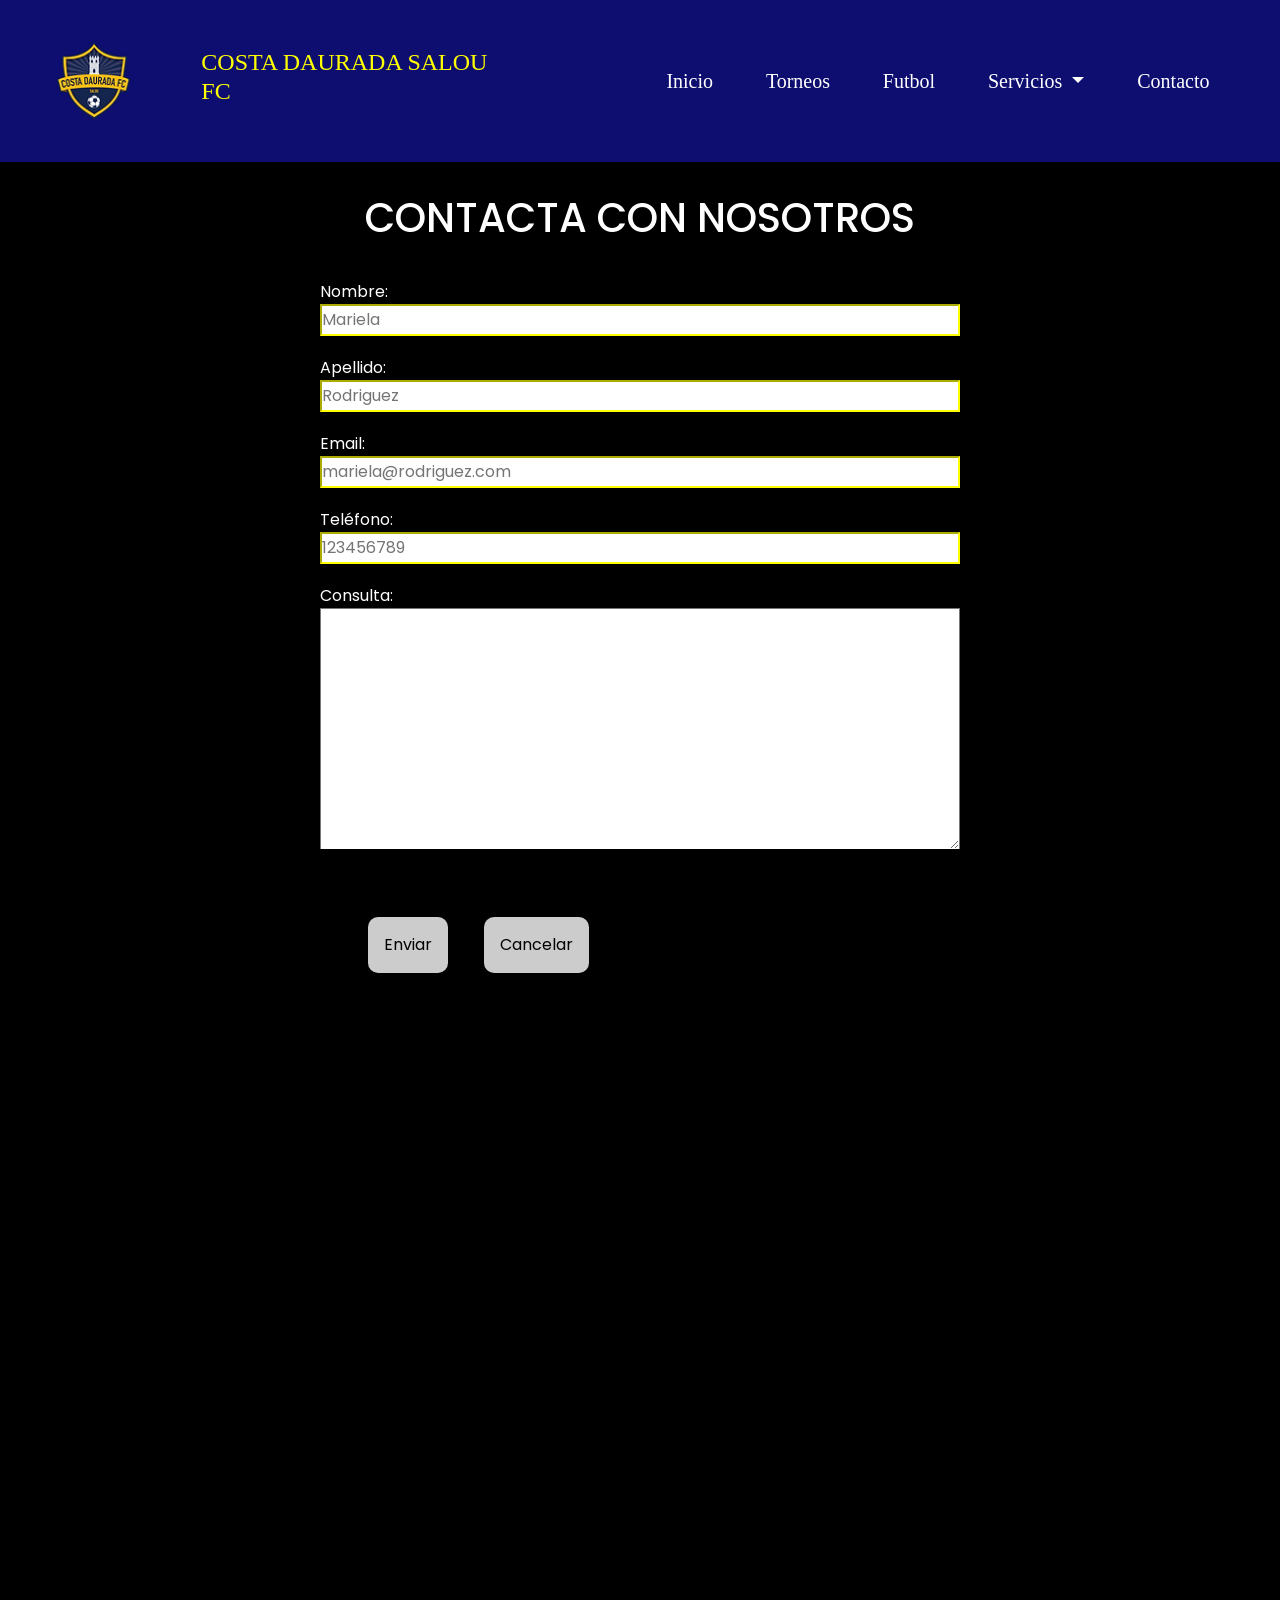
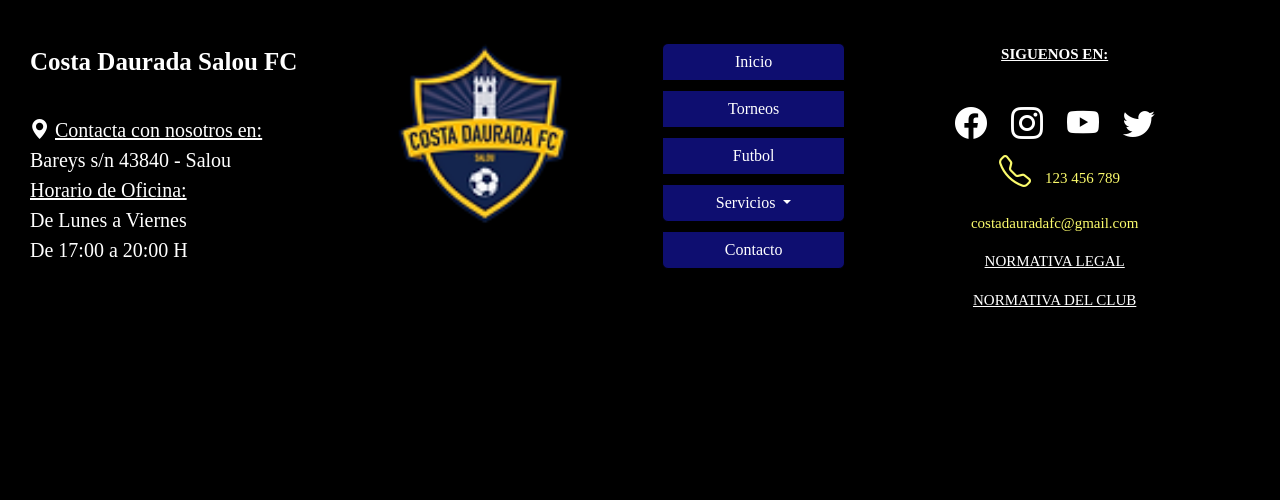
<file: pages/contacto.html>
<!DOCTYPE html>
<html lang="en">
<head>
    <meta charset="UTF-8">
    <meta http-equiv="X-UA-Compatible" content="IE=edge">
    <meta name="viewport" content="width=device-width, initial-scale=1.0">

    <!--SEO-->
    <meta name="description" content="Club de futbol. Todas las Categorias. Torneos. Tecnificaciones">
    <meta name="keywords" content="HTML, ASP, JS, META, FUTBOL, SERVICIOS ">

    <!--BOOTSTRAP-->
    <link href="https://cdn.jsdelivr.net/npm/bootstrap@5.3.0-alpha3/dist/css/bootstrap.min.css" rel="stylesheet" integrity="sha384-KK94CHFLLe+nY2dmCWGMq91rCGa5gtU4mk92HdvYe+M/SXH301p5ILy+dN9+nJOZ" crossorigin="anonymous">

    <!--ICONOS BOOTSTRAP-->
    <link rel="stylesheet" href="https://cdn.jsdelivr.net/npm/bootstrap-icons@1.10.5/font/bootstrap-icons.css">

    <!--STYLE CSS-->
    <link rel="stylesheet" href="../css/style.css">

       <!--ANIMATE.CSS navbar-->
      <link rel="stylesheet" href="https://cdnjs.cloudflare.com/ajax/libs/animate.css/4.1.1/animate.min.css">

     <!--FAVICON-->
    <link rel="icon" type="image/png" sizes="16x16" href="../imagenes/favicon-16x16.png">
<meta name="msapplication-TileColor" content="#ffffff">
<meta name="theme-color" content="#ffffff">

<!--GOOGLE FONTS-->
<link href="https://fonts.googleapis.com/css2?family=Archivo+Black&family=Poppins:ital,wght@0,300;0,400;0,500;1,600&display=swap" rel="stylesheet">


<title>Contacto - Costa Daurada Salou FC</title>
</head>

<body>
   <header>
      <!--BARRA DE NAVEGACION-->
     
        <nav class="navbar navbar-expand-md navbar-light">
          <div class="container-fluid">
            <button class="navbar-toggler" type="button" data-bs-toggle="collapse" data-bs-target="#navbar-toggler" aria-controls="navbarTogglerDemo01" aria-expanded="false" aria-label="Toggle navigation">
              <span class="navbar-toggler-icon"></span>
            </button>
            <div class="collapse navbar-collapse" id="navbar-toggler">
              <a class="navbar-brand" href="../index.html">
                <img src="../imagenes/fc.png" width="100" alt="Logo Costa Daurada Salou FC">
              </a>
              <h4 class="col-md-4">
                COSTA DAURADA SALOU
                <br>
                FC
              </h4>
             
              <ul class="navbar-nav col-md-6 d-flex justify-content-around">
                <li class="nav-item">
                  <a class="nav-link" href="../index.html">Inicio</a>
                </li>
                <li class="nav-item">
                  <a class="nav-link" href="./torneos.html">Torneos</a>
                </li>
                <li class="nav-item">
                  <a class="nav-link" href="./futbol.html">Futbol</a>
                </li>
                <li class="nav-item dropdown">
                  <a class="nav-link dropdown-toggle" href="../pages/servicios.html" role="button" data-bs-toggle="dropdown" aria-expanded="false">
                    Servicios
                  </a>
                  <ul class="dropdown-menu">
                    <li><a class="dropdown-item" href="./servicios.html">Nuestros Servicios</a></li>
                    <li><a class="dropdown-item" href="#">Instalaciones</a></li>
                    <li><hr class="dropdown-divider"></li>
                    <li><a class="dropdown-item" href="#">Equipación</a></li>
                  </ul>
                </li>
                <li class="nav-item">
                  <a class="nav-link animate__animated animate__pulse" href="./contacto.html">Contacto</a>
                </li>
              </ul>
             
            </div>
          </div>
        </nav>
      </header>
        <main>
        <div class="formulario">
            <h1>CONTACTA CON NOSOTROS</h1>
        </div>
        <section class="contenedor_formulario">
            <form class="form_soporte">
                <!--NOMBRE-->
                <div>
                    <label for="nombre">Nombre:</label>
                    <input type="text" name="nombre" id="nombre" placeholder="Mariela" required/>
                </div>
                  <!--APELLIDO-->
                  <div>
                    <label for="apellido">Apellido:</label>
                    <input type="text" name="apellido" id="email" placeholder="Rodriguez" required/>
                </div>
                   <!--EMAIL-->
                   <div>
                    <label for="email">Email:</label>
                    <input type="text" name="email" id="apellido" placeholder="mariela@rodriguez.com" required/>
                </div>
                  <!--TELEFONO-->
                  <div>
                    <label for="telefono">Teléfono:</label>
                    <input type="text" name="telefono" id="telefono" placeholder="123456789" required/>
                </div>
                  <!--CONSULTA-->
                  <div>
                    <label for="consulta">Consulta:</label>
                    <textarea name="textarea" rows="10" cols="50"></textarea>
                </div>
                   <!-- Botón de envío de formulario -->
                   <div class="conteiner d-block">
                    <button class="boton-enviar">Enviar</button>
                    <button class="boton-cancelar">Cancelar</button>
                   
      
                  </div>
    
            </form>
           
            
            
        </section>
        <section class="contenedor_mapa">
            <div>
                <iframe src="https://www.google.com/maps/embed?pb=!1m18!1m12!1m3!1d3007.5652866825035!2d1.1168285844458365!3d41.07849404121723!2m3!1f0!2f0!3f0!3m2!1i1024!2i768!4f13.1!3m3!1m2!1s0x12a15a2b43c21d55%3A0xe20963c01d80be64!2sCosta%20Daurada%20FC%20Salou!5e0!3m2!1ses!2ses!4v1683367056616!5m2!1ses!2ses" width="100%" height="450" style="border:0;" allowfullscreen="" loading="lazy" referrerpolicy="no-referrer-when-downgrade"></iframe>
           </section>

    </main>
    <!--FOOTER-->
   
    <section class="experiencia seccion-clara">
        
        <div class="row footer">
         
          <!--CONTACTO-->
          <div class="columna col-12 col-md-3">
            <p class="experiencia-titulo">Costa Daurada Salou FC</p>
            <br>
            <p class="direccion-contacto">
              <i class="bi bi-geo-alt-fill"></i>
              <ins>Contacta con nosotros en:</ins>
              <br>
              Bareys s/n 43840 - Salou
            
              <br>
              <ins>Horario de Oficina:</ins>
            <br>
            De Lunes a Viernes
            <br>
            De 17:00 a 20:00 H
          </p>
          </div>
           <!--LOGO-->
           <div class="columna col-12 col-md-3">
            <a class="navbar-contacto" href="#">
              <img src="../imagenes/fc.png" width="200" alt="Logo Costa Daurada Salou FC">
            </a>

           </div>
           <!--NAV-->
           <div class="btn-group-vertical col-6 col-md-2 d-block mx-auto" role="group" aria-label="Vertical button group">
            
            <button type="button" class="btn btn-primary"><a class="dropdown-item" href="../index.html">Inicio</a></button>
            <button type="button" class="btn btn-primary"><a class="dropdown-item" href="./torneos.html">Torneos</a></button>
            <button type="button" class="btn btn-primary"><a class="dropdown-item" href="./futbol.html">Futbol</a></button>
            <button type="button" class="btn btn-primary dropdown-toggle" data-bs-toggle="dropdown" aria-expanded="false">
              Servicios
            </button>
            <ul class="dropdown-menu">
              <li><a class="dropdown-item" href="./servicios.html">Nuestros servicios</a></li>
              <li><a class="dropdown-item" href="#">Instalaciones</a></li>
              <li><a class="dropdown-item" href="#">Equipación</a></li>
            </ul>
            <button type="button" class="btn btn-primary"><a class="dropdown-item" href="./contacto.html">Contacto</a></button>
       

            </div>
          
            <!--REDES SOCIALES-->
            
            <div class="columna redes-sociales col-12 col-md-4">
             
              <ins><p class="experiencia-titulo">SIGUENOS EN:</p></ins>
              <br>
              <i class="bi bi-facebook"></i>
              <i class="bi bi-instagram"></i>
              <i class="bi bi-youtube"></i>
              <i class="bi bi-twitter"></i>
              <br>
              <p class="telefono"> <i class="bi bi-telephone"></i> 123 456 789</p>
             
              <p class="correo-club">costadauradafc@gmail.com</p>
             
              <p><a href="#">NORMATIVA LEGAL</a></p>
              <p><a href="#">NORMATIVA DEL CLUB</a></p>

            </div>

            

            </div>

        </div>



     </section>
        <!--CDN BOOTSTRAP-->
    <script src="https://cdn.jsdelivr.net/npm/bootstrap@5.3.0-alpha3/dist/js/bootstrap.bundle.min.js" integrity="sha384-ENjdO4Dr2bkBIFxQpeoTz1HIcje39Wm4jDKdf19U8gI4ddQ3GYNS7NTKfAdVQSZe" crossorigin="anonymous"></script>
</body>
</html>
</file>
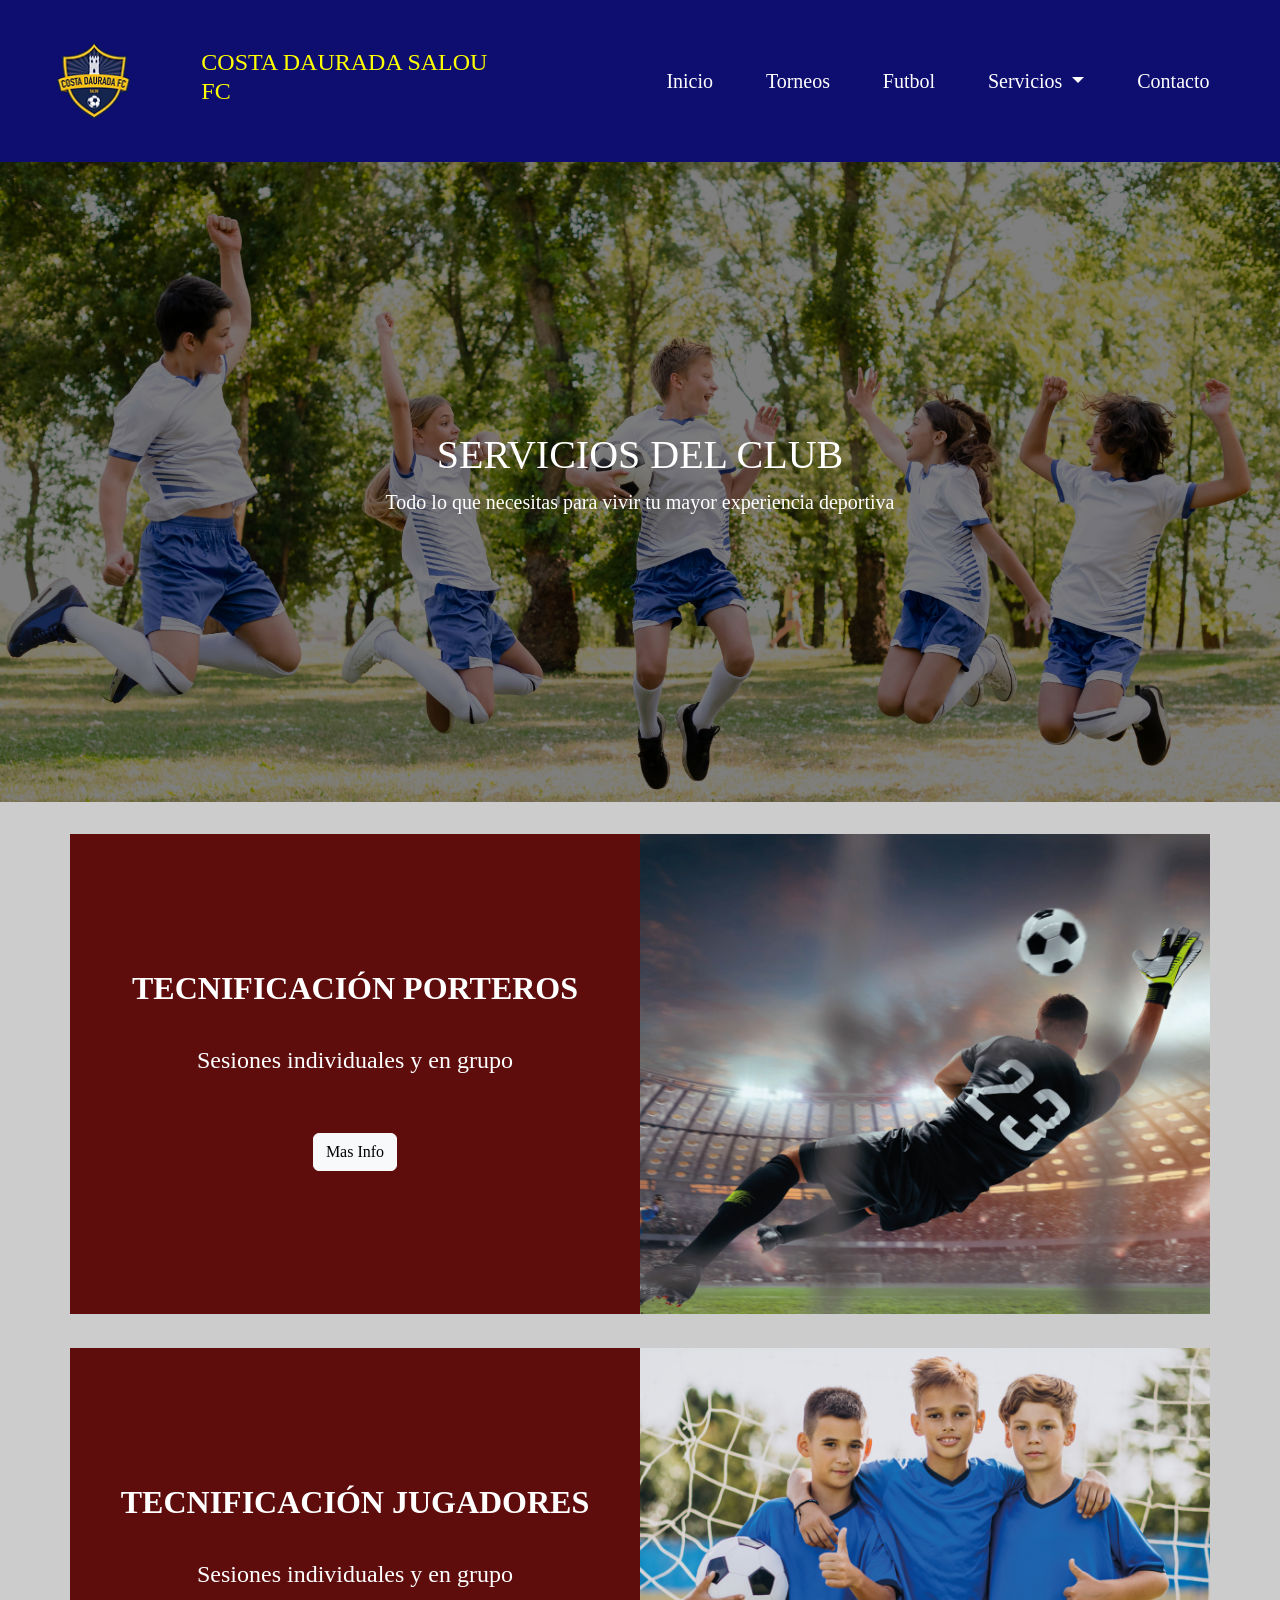
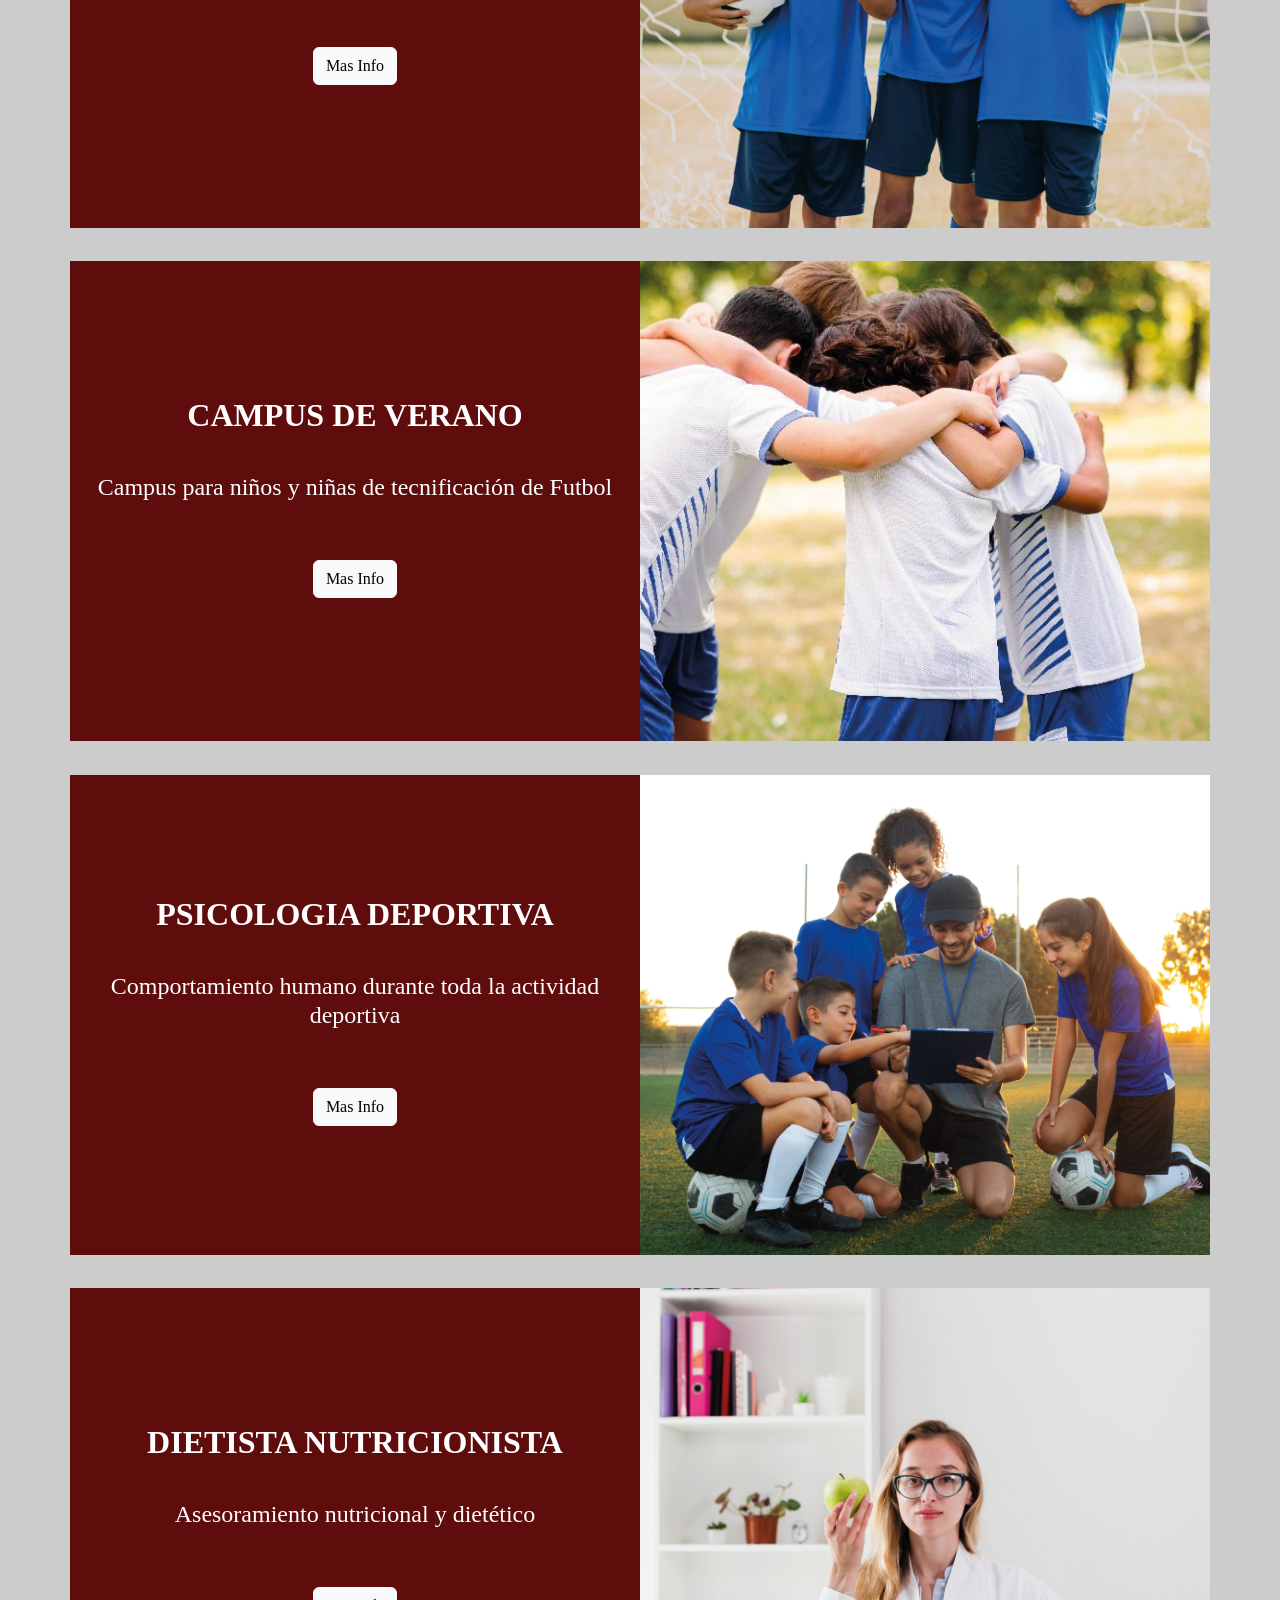
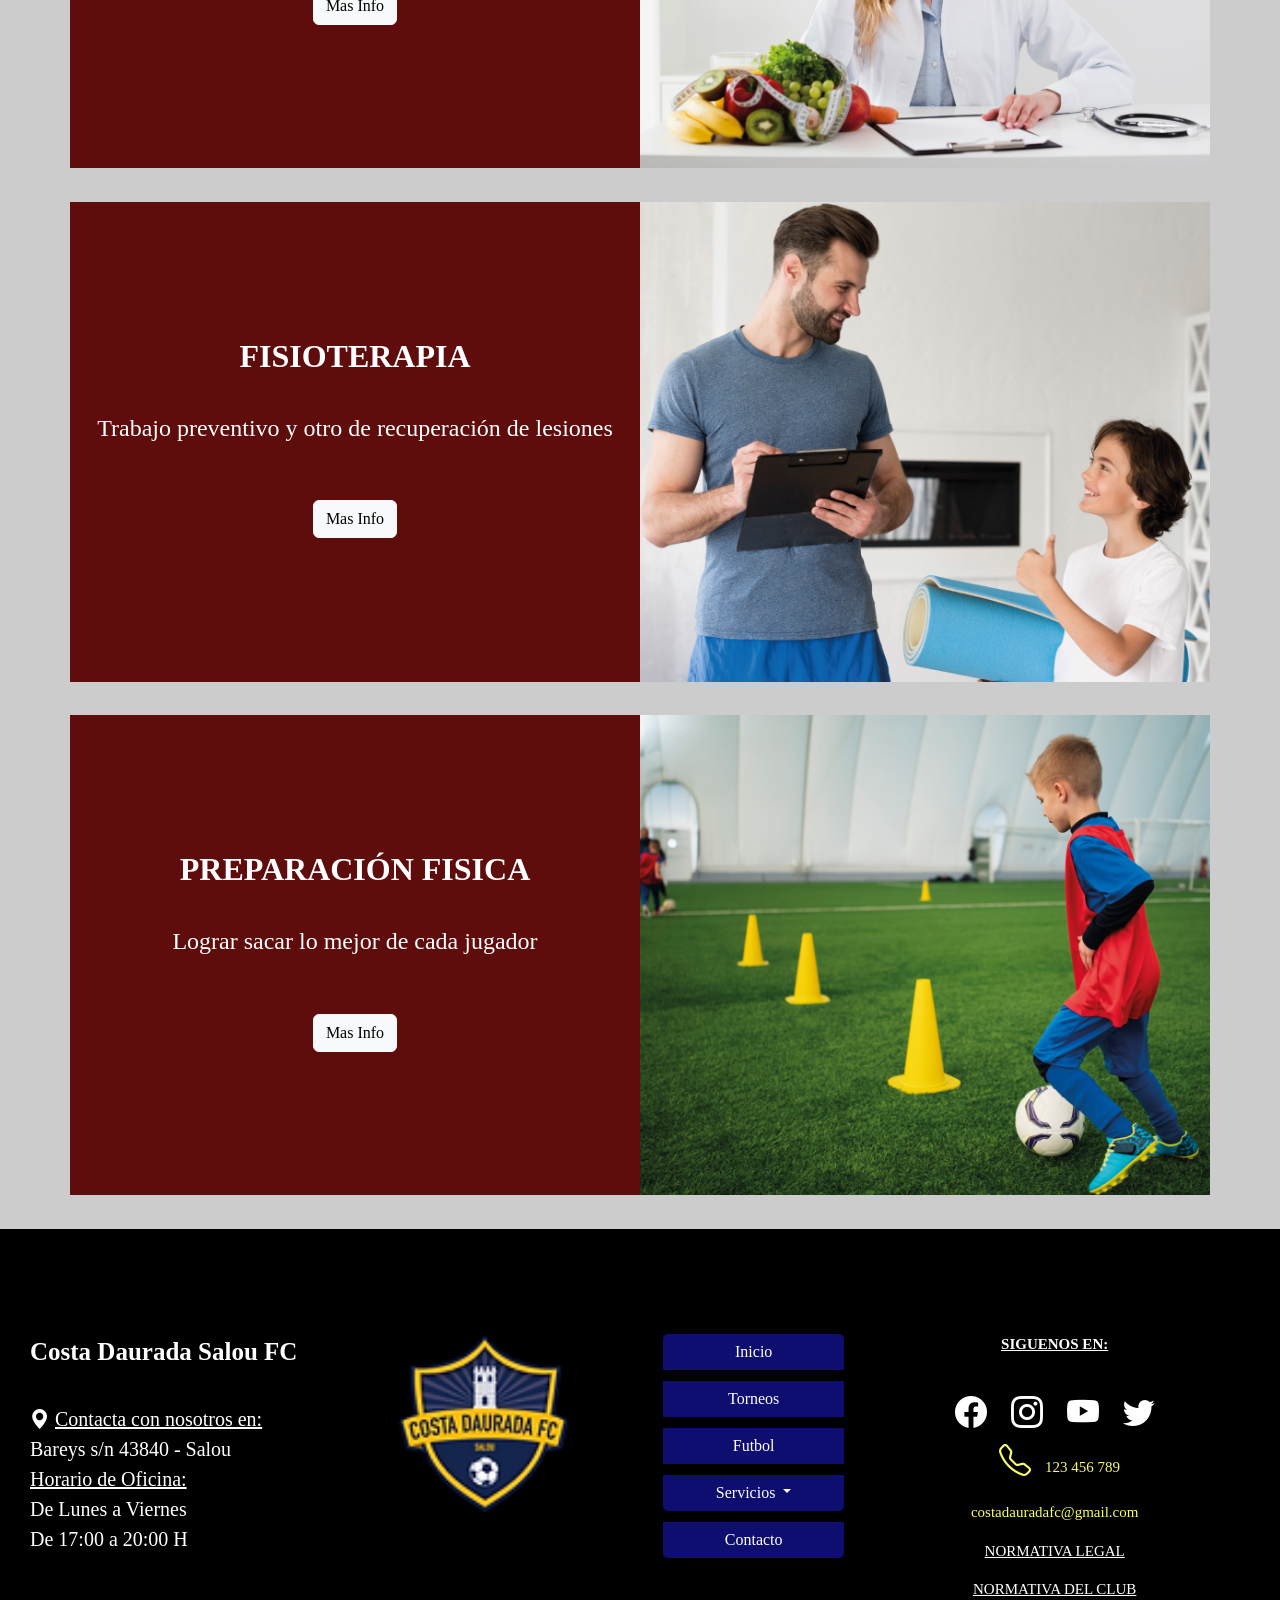
<file: pages/servicios.html>
<!DOCTYPE html>
<html lang="en">
<head>
    <meta charset="UTF-8">
    <meta http-equiv="X-UA-Compatible" content="IE=edge">
    <meta name="viewport" content="width=device-width, initial-scale=1.0">

    <!--SEO-->
    <meta name="description" content="Club de futbol. Todas las Categorias. Torneos. Tecnificaciones">
    <meta name="keywords" content="HTML, ASP, JS, META, FUTBOL, SERVICIOS ">

    <!--BOOTSTRAP-->
    <link href="https://cdn.jsdelivr.net/npm/bootstrap@5.3.0-alpha3/dist/css/bootstrap.min.css" rel="stylesheet" integrity="sha384-KK94CHFLLe+nY2dmCWGMq91rCGa5gtU4mk92HdvYe+M/SXH301p5ILy+dN9+nJOZ" crossorigin="anonymous">

    <!--ICONOS BOOTSTRAP-->
    <link rel="stylesheet" href="https://cdn.jsdelivr.net/npm/bootstrap-icons@1.10.5/font/bootstrap-icons.css">

    <!--STYLE CSS-->
    <link rel="stylesheet" href="../css/style.css">

      <!--ANIMATE.CSS-->
      <link rel="stylesheet" href="https://cdnjs.cloudflare.com/ajax/libs/animate.css/4.1.1/animate.min.css">

     <!--FAVICON-->
    <link rel="icon" type="image/png" sizes="16x16" href="../imagenes/favicon-16x16.png">
<meta name="msapplication-TileColor" content="#ffffff">
<meta name="theme-color" content="#ffffff">

<!--GOOGLE FONTS-->
<link href="https://fonts.googleapis.com/css2?family=Archivo+Black&family=Poppins:ital,wght@0,300;0,400;0,500;1,600&display=swap" rel="stylesheet">


<title>Servicios - Costa Daurada Salou FC</title>
</head>

<body>
   <header>
      <!--BARRA DE NAVEGACION-->
     
        <nav class="navbar navbar-expand-md navbar-light">
          <div class="container-fluid">
            <button class="navbar-toggler" type="button" data-bs-toggle="collapse" data-bs-target="#navbar-toggler" aria-controls="navbarTogglerDemo01" aria-expanded="false" aria-label="Toggle navigation">
              <span class="navbar-toggler-icon"></span>
            </button>
            <div class="collapse navbar-collapse" id="navbar-toggler">
              <a class="navbar-brand" href="#">
                <img src="../imagenes/fc.png" width="100" alt="Logo Costa Daurada Salou FC">
              </a>
              <h4 class="col-md-4">
                COSTA DAURADA SALOU
                <br>
                FC
              </h4>
             
              <ul class="navbar-nav col-md-6 d-flex justify-content-around">
                <li class="nav-item">
                  <a class="nav-link" href="../index.html">Inicio</a>
                </li>
                <li class="nav-item">
                  <a class="nav-link" href="./torneos.html">Torneos</a>
                </li>
                <li class="nav-item">
                  <a class="nav-link" href="./futbol.html">Futbol</a>
                </li>
                <li class="nav-item dropdown">
                  <a class="nav-link dropdown-toggle animate__animated animate__pulse" href="./servicios.html" role="button" data-bs-toggle="dropdown" aria-expanded="false">
                    Servicios
                  </a>
                  <ul class="dropdown-menu">
                    <li><a class="dropdown-item" href="./servicios.html">Nuestros Servicios</a></li>
                    <li><a class="dropdown-item" href="#">Instalaciones</a></li>
                    <li><hr class="dropdown-divider"></li>
                    <li><a class="dropdown-item" href="#">Equipación</a></li>
                  </ul>
                </li>
                <li class="nav-item">
                  <a class="nav-link" href="./contacto.html">Contacto</a>
                </li>
              </ul>
             
            </div>
          </div>
        </nav>
      </header>
   
    <main>
      
            <!--BANNER-->
         <div class="banner-servicios">
          <div class="banner-texto">
            <h1>SERVICIOS DEL CLUB</h1>
            <p>Todo lo que necesitas para vivir tu mayor experiencia deportiva</p>
          </div>
         </div>
         <section>
                
               
            <!--MAIN-->

            <!--Tecnificacion Porteros-->
            <div class="container text-center">

              <div class="row">

                <div class="col-md-6 tecni d-flex justify-content-center align-items-center">
                  <h2 class="fw-bold">TECNIFICACIÓN PORTEROS<br>
                    <br>
                    <p class="fs-4 fw-light">
                      Sesiones individuales y en grupo
                     </p>
                     <br>
                     <button type="button" class="btn btn-light">Mas Info</button>
                     </h2> 
                     </div>
               
                <div class="col-md-6 tecni">
                  <div class="imagen porteros">

                  </div>
                </div>
              </div>
            </div>

            <!--Tecnificacion Jugadores-->
            <div class="container text-center">

              <div class="row">

                <div class="col-md-6 tecni d-flex justify-content-center align-items-center">
                  <h2 class="fw-bold">TECNIFICACIÓN JUGADORES<br>
                    <br>
                    <p class="fs-4 fw-light">
                      Sesiones individuales y en grupo
                     </p>
                     <br>
                     <button type="button" class="btn btn-light">Mas Info</button>
                     </h2> 
                     </div>
               
                <div class="col-md-6 tecni">
                  <div class="jugadores">

                  </div>
                </div>
              </div>
            </div>

            <!--Campus de verano-->
            <div class="container text-center">

              <div class="row">

                <div class="col-md-6 tecni d-flex justify-content-center align-items-center">
                  <h2 class="fw-bold">CAMPUS DE VERANO<br>
                    <br>
                    <p class="fs-4 fw-light">
                      Campus para niños y niñas de tecnificación de Futbol
                     </p>
                     <br>
                     <button type="button" class="btn btn-light">Mas Info</button>
                     </h2> 
                     </div>
               
                <div class="col-md-6 tecni">
                  <div class="campus">

                  </div>
                </div>
              </div>
            </div>

            <!--Psicologia Deportiva-->
            <div class="container text-center">

              <div class="row">

                <div class="col-md-6 tecni d-flex justify-content-center align-items-center">
                  <h2 class="fw-bold">PSICOLOGIA DEPORTIVA<br>
                    <br>
                    <p class="fs-4 fw-light">
                      Comportamiento humano durante toda la actividad deportiva
                     </p>
                     <br>
                     <button type="button" class="btn btn-light">Mas Info</button>
                     </h2> 
                     </div>
               
                <div class="col-md-6 tecni">
                  <div class="psicologia">

                  </div>
                </div>
              </div>
            </div>

            <!--Dietista Nutricionista-->
            <div class="container text-center">

              <div class="row">

                <div class="col-md-6 tecni d-flex justify-content-center align-items-center">
                  <h2 class="fw-bold">DIETISTA NUTRICIONISTA<br>
                    <br>
                    <p class="fs-4 fw-light">
                      Asesoramiento nutricional y dietético
                     </p>
                     <br>
                     <button type="button" class="btn btn-light">Mas Info</button>
                     </h2> 
                     </div>
               
                <div class="col-md-6 tecni">
                  <div class="dietista">

                  </div>
                </div>
              </div>
            </div>

            <!--Fisioterapia-->
            <div class="container text-center">

              <div class="row">

                <div class="col-md-6 tecni d-flex justify-content-center align-items-center">
                  <h2 class="fw-bold">FISIOTERAPIA<br>
                    <br>
                    <p class="fs-4 fw-light">
                      Trabajo preventivo y otro de recuperación de lesiones
                     </p>
                     <br>
                     <button type="button" class="btn btn-light">Mas Info</button>
                     </h2> 
                     </div>
               
                <div class="col-md-6 tecni">
                  <div class="fisioterapia">

                  </div>
                </div>
              </div>
            </div>

            <!--Preparacion Fisica-->
            <div class="container text-center">

              <div class="row">

                <div class="col-md-6 tecni d-flex justify-content-center align-items-center">
                  <h2 class="fw-bold">PREPARACIÓN FISICA<br>
                    <br>
                    <p class="fs-4 fw-light">
                      Lograr sacar lo mejor de cada jugador
                     </p>
                     <br>
                     <button type="button" class="btn btn-light">Mas Info</button>
                     </h2> 
                     </div>
               
                <div class="col-md-6 tecni">
                  <div class="preparacion">

                  </div>
                </div>
              </div>
            </div>
              
        
    


                
            
            <!--FOOTER-->
   
       <section class="experiencia seccion-clara">
        
        <div class="row footer">
         
          <!--CONTACTO-->
          <div class="columna col-12 col-md-3">
            <p class="experiencia-titulo">Costa Daurada Salou FC</p>
            <br>
            <p class="direccion-contacto">
              <i class="bi bi-geo-alt-fill"></i>
              <ins>Contacta con nosotros en:</ins>
              <br>
              Bareys s/n 43840 - Salou
            
              <br>
              <ins>Horario de Oficina:</ins>
            <br>
            De Lunes a Viernes
            <br>
            De 17:00 a 20:00 H
          </p>
          </div>
           <!--LOGO-->
           <div class="columna col-12 col-md-3">
            <a class="navbar-contacto" href="#">
              <img src="../imagenes/fc.png" width="200" alt="Logo Costa Daurada Salou FC">
            </a>

           </div>
           <!--NAV-->
           <div class="btn-group-vertical col-6 col-md-2 d-block mx-auto" role="group" aria-label="Vertical button group">
            
            <button type="button" class="btn btn-primary"><a class="dropdown-item" href="../index.html">Inicio</a></button>
            <button type="button" class="btn btn-primary"><a class="dropdown-item" href="./torneos.html">Torneos</a></button>
            <button type="button" class="btn btn-primary"><a class="dropdown-item" href="./futbol.html">Futbol</a></button>
            <button type="button" class="btn btn-primary dropdown-toggle" data-bs-toggle="dropdown" aria-expanded="false">
              Servicios
            </button>
            <ul class="dropdown-menu">
              <li><a class="dropdown-item" href="./servicios.html">Nuestros servicios</a></li>
              <li><a class="dropdown-item" href="#">Instalaciones</a></li>
              <li><a class="dropdown-item" href="#">Equipación</a></li>
            </ul>
            <button type="button" class="btn btn-primary"><a class="dropdown-item" href="./contacto.html">Contacto</a></button>
       

            </div>
          
            <!--REDES SOCIALES-->
            
            <div class="columna redes-sociales col-12 col-md-4">
             
              <ins><p class="experiencia-titulo">SIGUENOS EN:</p></ins>
              <br>
              <i class="bi bi-facebook"></i>
              <i class="bi bi-instagram"></i>
              <i class="bi bi-youtube"></i>
              <i class="bi bi-twitter"></i>
              <br>
              <p class="telefono"> <i class="bi bi-telephone"></i> 123 456 789</p>
             
              <p class="correo-club">costadauradafc@gmail.com</p>
             
              <p><a href="#">NORMATIVA LEGAL</a></p>
              <p><a href="#">NORMATIVA DEL CLUB</a></p>

            </div>

            

            </div>

        </div>



     </section>
        <!--CDN BOOTSTRAP-->
    <script src="https://cdn.jsdelivr.net/npm/bootstrap@5.3.0-alpha3/dist/js/bootstrap.bundle.min.js" integrity="sha384-ENjdO4Dr2bkBIFxQpeoTz1HIcje39Wm4jDKdf19U8gI4ddQ3GYNS7NTKfAdVQSZe" crossorigin="anonymous"></script>
</body>
            </html>
</file>
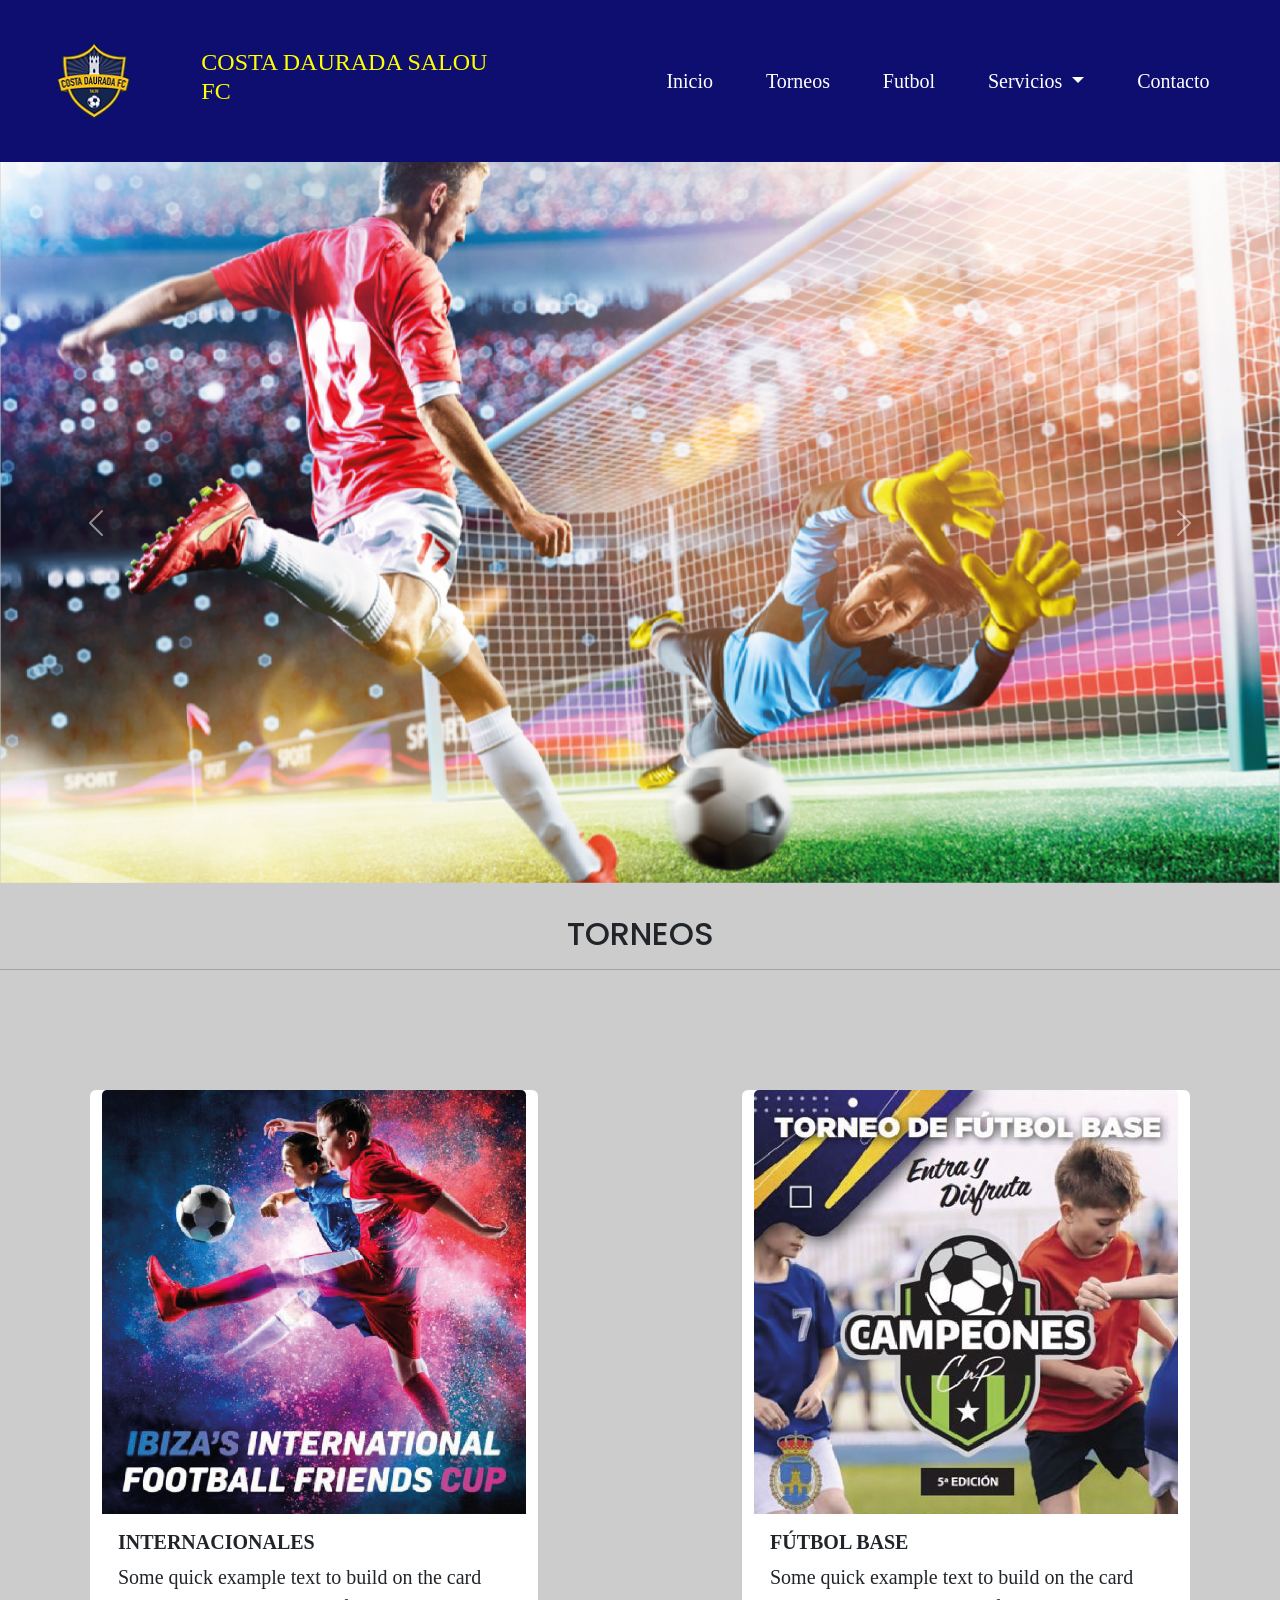
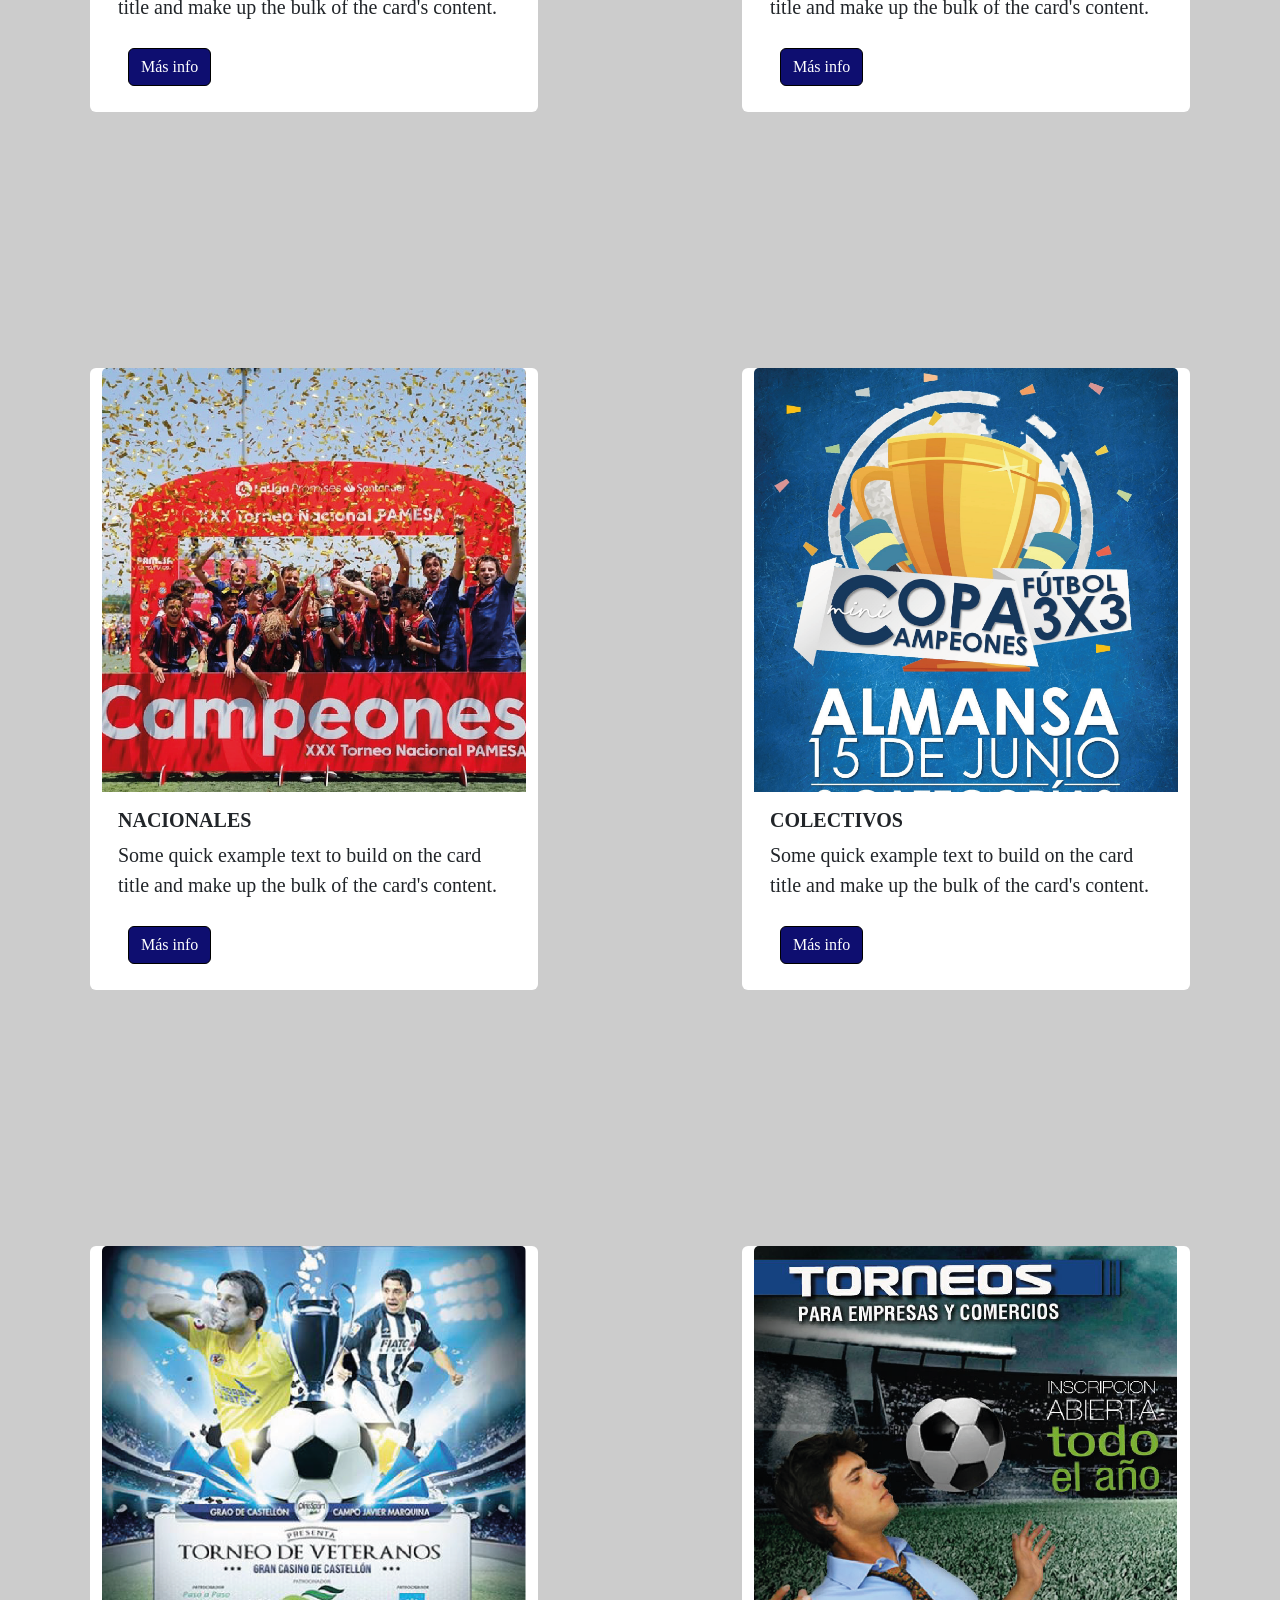
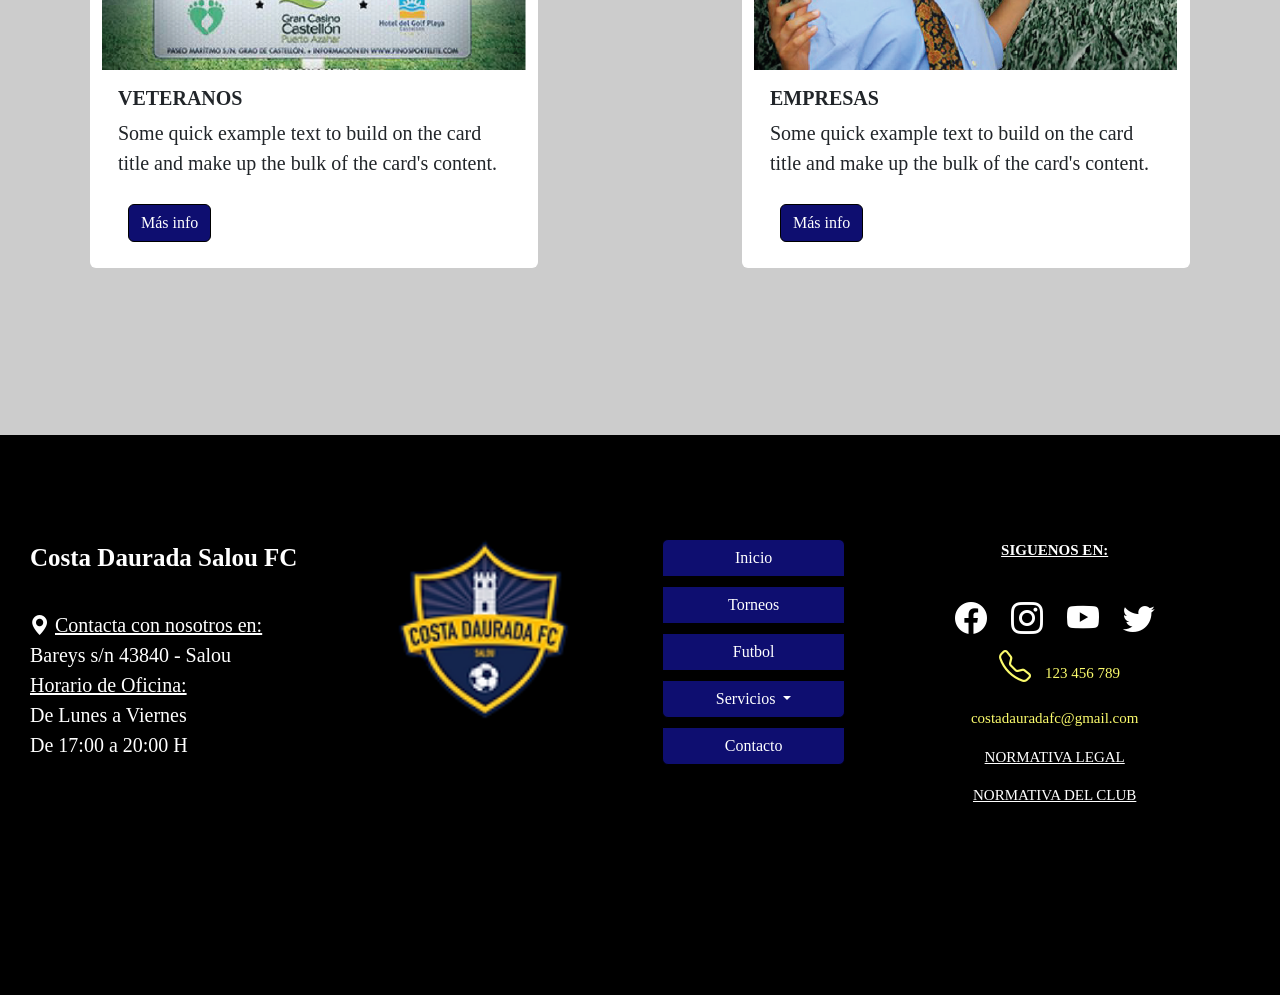
<file: pages/torneos.html>
<!DOCTYPE html>
<html lang="en">
<head>
    <meta charset="UTF-8">
    <meta http-equiv="X-UA-Compatible" content="IE=edge">
    <meta name="viewport" content="width=device-width, initial-scale=1.0">

    <!--SEO-->
    <meta name="description" content="Club de futbol. Todas las Categorias. Torneos. Tecnificaciones">
    <meta name="keywords" content="HTML, ASP, JS, META, FUTBOL, SERVICIOS ">

    <!--BOOTSTRAP-->
    <link href="https://cdn.jsdelivr.net/npm/bootstrap@5.3.0-alpha3/dist/css/bootstrap.min.css" rel="stylesheet" integrity="sha384-KK94CHFLLe+nY2dmCWGMq91rCGa5gtU4mk92HdvYe+M/SXH301p5ILy+dN9+nJOZ" crossorigin="anonymous">

    <!--ICONOS BOOTSTRAP-->
    <link rel="stylesheet" href="https://cdn.jsdelivr.net/npm/bootstrap-icons@1.10.5/font/bootstrap-icons.css">

    <!--STYLE CSS-->
    <link rel="stylesheet" href="../css/style.css">

      <!--ANIMATE.CSS-->
      <link rel="stylesheet" href="https://cdnjs.cloudflare.com/ajax/libs/animate.css/4.1.1/animate.min.css">

     <!--FAVICON-->
    <link rel="icon" type="image/png" sizes="16x16" href="../imagenes/favicon-16x16.png">
<meta name="msapplication-TileColor" content="#ffffff">
<meta name="theme-color" content="#ffffff">

<!--GOOGLE FONTS-->
<link href="https://fonts.googleapis.com/css2?family=Archivo+Black&family=Poppins:ital,wght@0,300;0,400;0,500;1,600&display=swap" rel="stylesheet">


<title>Torneos - Costa Daurada Salou FC</title>
</head>

<body>
   <header>
      <!--BARRA DE NAVEGACION-->
     
        <nav class="navbar navbar-expand-md navbar-light">
          <div class="container-fluid">
            <button class="navbar-toggler" type="button" data-bs-toggle="collapse" data-bs-target="#navbar-toggler" aria-controls="navbarTogglerDemo01" aria-expanded="false" aria-label="Toggle navigation">
              <span class="navbar-toggler-icon"></span>
            </button>
            <div class="collapse navbar-collapse" id="navbar-toggler">
              <a class="navbar-brand" href="#">
                <img src="../imagenes/fc.png" width="100" alt="Logo Costa Daurada Salou FC">
              </a>
              <h4 class="col-md-4">
                COSTA DAURADA SALOU
                <br>
                FC
              </h4>
             
              <ul class="navbar-nav col-md-6 d-flex justify-content-around justify-content-center align-items-center">
                <li class="nav-item">
                  <a class="nav-link" href="../index.html">Inicio</a>
                </li>
                <li class="nav-item">
                  <a class="nav-link animate__animated animate__pulse" href="./torneos.html">Torneos</a>
                </li>
                <li class="nav-item">
                  <a class="nav-link" href="../pages/futbol.html">Futbol</a>
                </li>
                <li class="nav-item dropdown">
                  <a class="nav-link dropdown-toggle" href="./servicios.html" role="button" data-bs-toggle="dropdown" aria-expanded="false">
                    Servicios
                  </a>
                  <ul class="dropdown-menu">
                    <li><a class="dropdown-item" href="./servicios.html">Nuestros Servicios</a></li>
                    <li><a class="dropdown-item" href="#">Instalaciones</a></li>
                    <li><hr class="dropdown-divider"></li>
                    <li><a class="dropdown-item" href="#">Equipación</a></li>
                  </ul>
                </li>
                <li class="nav-item">
                  <a class="nav-link" href="./contacto.html">Contacto</a>
                </li>
              </ul>
             
            </div>
          </div>
        </nav>
      </header>
   
    <main>
        <!--BANNER-->
    <section>
      <div id="carouselExampleFade" class="carousel slide carousel-fade">
          <div class="carousel-inner">
            <div class="carousel-item active">
              <img src="../imagenes/slider3.webp" class="d-block w-100" alt="futbol pelota">
            </div>
            <div class="carousel-item">
              <img src="../imagenes/Playing-Football.webp" class="d-block w-100" alt="futbol pelota">
            </div>
            <div class="carousel-item">
              <img src="../imagenes/slider2.webp" class="d-block w-100" alt="futbol pelota">
            </div>
          </div>
          <button class="carousel-control-prev" type="button" data-bs-target="#carouselExampleFade" data-bs-slide="prev">
            <span class="carousel-control-prev-icon" aria-hidden="true"></span>
            <span class="visually-hidden">Previous</span>
          </button>
          <button class="carousel-control-next" type="button" data-bs-target="#carouselExampleFade" data-bs-slide="next">
            <span class="carousel-control-next-icon" aria-hidden="true"></span>
            <span class="visually-hidden">Next</span>
          </button>
        </div>
      </section>
         
            <!--CARD IMAGES-->
      <section class="equipo-profesional">
        <h2>
          TORNEOS
          <hr>
        </h2>
      </section>
        <div class="conteiner-fluid" style="overflow-x: hidden;">
        <div class="row row-cols-1 row-cols-md-3 g-4">
          <div class="card estilo d-block mx-auto">
            <img src="../imagenes/torn-inter.webp" class="card-img-top" alt="colaboradores futbol">
            <div class="card-body">
              <h5 class="card-title"><strong>INTERNACIONALES</strong></h5>
              <p class="card-text">Some quick example text to build on the card title and make up the bulk of the card's content.</p>
              <a href="#" class="btn btn-primary">Más info</a>
            </div>
          </div>

          <div class="card estilo d-block mx-auto">
            <img src="../imagenes/torn-base.webp" class="card-img-top" alt="colaboradores futbol">
            <div class="card-body">
              <h5 class="card-title"><strong>FÚTBOL BASE</strong></h5>
              <p class="card-text">Some quick example text to build on the card title and make up the bulk of the card's content.</p>
              <a href="#" class="btn btn-primary">Más info</a>
            </div>
          </div>

          <div class="card estilo d-block mx-auto">
            <img src="../imagenes/torn-nac.webp" class="card-img-top" alt="colaboradores futbol">
            <div class="card-body">
              <h5 class="card-title"><strong>NACIONALES</strong></h5>
              <p class="card-text">Some quick example text to build on the card title and make up the bulk of the card's content.</p>
              <a href="#" class="btn btn-primary">Más info</a>
            </div>
          </div>

          <div class="card estilo d-block mx-auto">
            <img src="../imagenes/torn-colec.webp" class="card-img-top" alt="colaboradores futbol">
            <div class="card-body">
              <h5 class="card-title"><strong>COLECTIVOS</strong></h5>
              <p class="card-text">Some quick example text to build on the card title and make up the bulk of the card's content.</p>
              <a href="#" class="btn btn-primary">Más info</a>
            </div>
          </div>

          <div class="card estilo d-block mx-auto">
            <img src="../imagenes/torn-vete.webp" class="card-img-top" alt="colaboradores futbol">
            <div class="card-body">
              <h5 class="card-title"><strong>VETERANOS</strong></h5>
              <p class="card-text">Some quick example text to build on the card title and make up the bulk of the card's content.</p>
              <a href="#" class="btn btn-primary">Más info</a>
            </div>
          </div>

          <div class="card estilo d-block mx-auto">
            <img src="../imagenes/torn-empre.webp" class="card-img-top" alt="colaboradores futbol">
            <div class="card-body">
              <h5 class="card-title"><strong>EMPRESAS</strong></h5>
              <p class="card-text">Some quick example text to build on the card title and make up the bulk of the card's content.</p>
              <a href="#" class="btn btn-primary">Más info</a>
            </div>
          </div>
          
          
        </div>
      </div>
      
        </main>
        <!--FOOTER-->
   
       <section class="experiencia seccion-clara">
        
        <div class="row footer">
         
          <!--CONTACTO-->
          <div class="columna col-12 col-md-3">
            <p class="experiencia-titulo">Costa Daurada Salou FC</p>
            <br>
            <p class="direccion-contacto">
              <i class="bi bi-geo-alt-fill"></i>
              <ins>Contacta con nosotros en:</ins>
              <br>
              Bareys s/n 43840 - Salou
            
              <br>
              <ins>Horario de Oficina:</ins>
            <br>
            De Lunes a Viernes
            <br>
            De 17:00 a 20:00 H
          </p>
          </div>
           <!--LOGO-->
           <div class="columna col-12 col-md-3">
            <a class="navbar-contacto" href="#">
              <img src="../imagenes/fc.png" width="200" alt="Logo Costa Daurada Salou FC">
            </a>

           </div>
           <!--NAV-->
           <div class="btn-group-vertical col-6 col-md-2 d-block mx-auto" role="group" aria-label="Vertical button group">
            
            <button type="button" class="btn btn-primary"><a class="dropdown-item" href="../index.html">Inicio</a></button>
            <button type="button" class="btn btn-primary"><a class="dropdown-item" href="./torneos.html">Torneos</a></button>
            <button type="button" class="btn btn-primary"><a class="dropdown-item" href="./futbol.html">Futbol</a></button>
            <button type="button" class="btn btn-primary dropdown-toggle" data-bs-toggle="dropdown" aria-expanded="false">
              Servicios
            </button>
            <ul class="dropdown-menu">
              <li><a class="dropdown-item" href="./servicios.html">Nuestros servicios</a></li>
              <li><a class="dropdown-item" href="#">Instalaciones</a></li>
              <li><a class="dropdown-item" href="#">Equipación</a></li>
            </ul>
            <button type="button" class="btn btn-primary"><a class="dropdown-item" href="./contacto.html">Contacto</a></button>
       

            </div>
          
            <!--REDES SOCIALES-->
            
            <div class="columna redes-sociales col-12 col-md-4">
             
              <ins><p class="experiencia-titulo">SIGUENOS EN:</p></ins>
              <br>
              <i class="bi bi-facebook"></i>
              <i class="bi bi-instagram"></i>
              <i class="bi bi-youtube"></i>
              <i class="bi bi-twitter"></i>
              <br>
              <p class="telefono"> <i class="bi bi-telephone"></i> 123 456 789</p>
             
              <p class="correo-club">costadauradafc@gmail.com</p>
             
              <p><a href="#">NORMATIVA LEGAL</a></p>
              <p><a href="#">NORMATIVA DEL CLUB</a></p>

            </div>

            

            </div>

       



     </section>
        <!--CDN BOOTSTRAP-->
    <script src="https://cdn.jsdelivr.net/npm/bootstrap@5.3.0-alpha3/dist/js/bootstrap.bundle.min.js" integrity="sha384-ENjdO4Dr2bkBIFxQpeoTz1HIcje39Wm4jDKdf19U8gI4ddQ3GYNS7NTKfAdVQSZe" crossorigin="anonymous"></script>
</body>
        </html>
</file>
<file: css/style.css>
* {
  margin: 0;
  padding: 0;
  font-family: "Times New Roman", Times, serif;
}

body {
  background-color: #CCC;
}

/* CARD TEXT */
@media screen and (max-width: 767px) {
  .card-text {
    font-size: 15px;
  }
  h1 {
    font-size: 20px;
  }
}
/* el logo no se va a mostrar cuando sea menor a 767px*/
@media screen and (max-width: 767px) {
  .navbar-brand {
    display: none;
  }
  h4 {
    display: none;
  }
}
@media screen and (max-width: 767px) {
  .experiencia .row div {
    border-top: 3px solid #CCC;
    border-bottom: 3px solid #CCC;
  }
}
@media screen and (max-width: 767px) {
  .columna img {
    width: 40%;
  }
}
@media screen and (min-width: 767px) {
  .columna img {
    width: 80%;
  }
}
.btn-primary {
  margin: 10px;
  background-color: rgb(14, 14, 112);
  border-color: black;
}

.conteiner {
  display: flex;
  justify-content: center;
  padding: 2rem;
}

.boton-enviar {
  background-color: #CCC;
  padding: 1rem;
  border: 0px;
  color: black;
  margin-right: 15px;
  border-radius: 10px;
  margin: 1rem;
}

.boton-cancelar {
  background-color: #CCC;
  padding: 1rem;
  border: 0px;
  color: black;
  margin-right: 15px;
  border-radius: 10px;
  margin: 1rem;
}

/* CARD */
.card {
  border: 0px;
}

.categoria:hover {
  transform: scale(1.1);
}

.categoria {
  transition: transform 0.5s;
}

.col-md-5 {
  background-color: rgb(2, 2, 56);
}

.col-md-5 hr {
  color: #fff;
}

.card-text {
  font-size: 20px;
}

/* CARD images */
.row {
  background-color: #CCC;
  padding-bottom: 3%;
}

.equipo-profesional h2 {
  background-color: #CCC;
  text-align: center;
  padding-top: 2rem;
  font-family: "Poppins", sans-serif;
}
.equipo-profesional h2 .p {
  font-family: "Poppins", sans-serif;
}

.colaboradores h3 {
  background-color: #CCC;
  text-align: left;
  padding: 2rem;
}

.row-cols-md-6 {
  background-color: #CCC;
  margin-bottom: 5px;
}

.estilo {
  margin: 8rem;
  width: 28rem;
}

/* CARD FUTBOL */
.container-fluid {
  display: flex;
  flex-wrap: wrap;
  justify-content: center;
  justify-content: space-around;
}

.cat {
  padding: 2rem;
}

.categoria {
  width: 19rem;
  margin-top: 2rem;
  border: 1px solid #7e7e7e;
}

.card-link {
  text-decoration: none;
  color: #7e7e7e;
}

/* BARRA DE NAVEGACION */
header {
  background-color: rgb(14, 14, 112);
}

.navbar-nav {
  font-family: Arial, Helvetica, sans-serif;
  font-size: 20px;
}

.navbar-nav a {
  color: #fff;
}

.navbar {
  padding: 2rem;
}

.dropdown-menu a {
  color: black;
}

h4 {
  color: yellow;
}

.navbar-collapse {
  align-items: center;
  justify-content: space-between;
}

.navbar-toggler {
  color: #fff;
}

.navbar-toggler-icon {
  color: #fff;
}

.parallax-header {
  background: #000;
  background-image: linear-gradient(to right, rgba(0, 0, 0, 0.5), rgba(0, 0, 0, 0.5)), url("../imagenes/Playing-Football.webp");
  background-attachment: fixed;
  background-position: center;
  background-repeat: no-repeat;
  background-size: cover;
}

.header-content {
  padding: 100px 0 150px 0;
}

.content {
  margin-top: -80px;
  background: #ffffff;
  box-shadow: 0 0 20px -6px rgba(0, 0, 0, 0.2);
}

.content .left {
  padding-top: 20px;
}
.content .left .left p {
  font-family: "Fira Sans Condensed", sans-serif;
}

.content .right {
  padding: 0px;
}

.text-justify {
  text-align: justify;
}

.content .bottom {
  background: #494848;
  padding: 20px;
}

.primary-color {
  color: rgb(14, 14, 112);
}

/* FOOTER */
.seccion-clara {
  background-color: black;
}

.experiencia {
  padding: 30px;
}

.footer {
  background-color: black;
  padding-top: 4rem;
}

.experiencia .row div {
  height: 400px;
  display: block;
  text-align: center;
}

.experiencia-titulo {
  font-size: 25px;
  font-weight: bold;
  margin: 10px 0;
  color: #fff;
  text-align: left;
}

.direccion-contacto {
  font-size: 20px;
  color: #fff;
  text-align: left;
}

.redes-sociales {
  display: flex;
  text-align: center;
}
.redes-sociales ins {
  color: #fff;
}
.redes-sociales i {
  margin: 10px;
  font-size: 2rem;
  color: #fff;
}
.redes-sociales p {
  font-size: 15px;
  text-align: center;
}
.redes-sociales a {
  color: #fff;
}

.bi-facebook:hover {
  transform: scale(1.1);
}

.bi-facebook {
  transition: transform 0.5s;
}

.telefono {
  color: rgb(251, 251, 108);
}
.telefono i {
  color: rgb(251, 251, 108);
}

.correo-club {
  color: rgb(251, 251, 108);
}

.colaboradores {
  width: 100%;
  background-color: rgb(91, 90, 90);
}
.colaboradores h2 {
  margin-left: 2rem;
  padding-top: 1rem;
  height: 2rem;
  color: #fff;
  width: 50%;
}
.colaboradores hr {
  width: 30%;
}

/* MAIN SERVICIOS */
.banner-servicios {
  width: 100%;
  height: 40rem;
  display: flex;
  align-items: center;
  justify-content: center;
  background-image: linear-gradient(to right, rgba(0, 0, 0, 0.5), rgba(0, 0, 0, 0.5)), url("../imagenes/servicios-banner-02.webp");
  background-repeat: no-repeat;
  background-size: cover;
  background-position: center;
  margin-bottom: 2rem;
}

.banner-texto {
  color: #fff;
  text-align: center;
  width: 50%;
  font-size: 20px;
}

.servicios {
  padding-left: 4rem;
  padding-right: 3.8%;
  margin-bottom: 2rem;
  width: 100%;
  display: flex;
  flex-wrap: wrap;
  justify-content: center;
  align-items: center;
}
.servicios p {
  font-size: 20px;
}

.tecni {
  padding: 0px;
  background-color: rgb(94, 12, 12);
  color: white;
  height: 30rem;
}

.porteros {
  width: 100%;
  height: 30rem;
  background-image: url(../imagenes/porteros.webp);
  background-repeat: no-repeat;
  background-position: center center;
  background-size: cover;
  background-attachment: scroll;
}

.jugadores {
  width: 100%;
  height: 30rem;
  background-image: url(../imagenes/tecni.webp);
  background-repeat: no-repeat;
  background-position: center center;
  background-size: cover;
  background-attachment: scroll;
}

.campus {
  width: 100%;
  height: 30rem;
  background-image: url(../imagenes/campus.webp);
  background-repeat: no-repeat;
  background-position: center center;
  background-size: cover;
  background-attachment: scroll;
}

.psicologia {
  width: 100%;
  height: 30rem;
  background-image: url(../imagenes/psicologia.webp);
  background-repeat: no-repeat;
  background-position: center center;
  background-size: cover;
  background-attachment: scroll;
}

.dietista {
  width: 100%;
  height: 30rem;
  background-image: url(../imagenes/dietista.webp);
  background-repeat: no-repeat;
  background-position: center center;
  background-size: cover;
  background-attachment: scroll;
}

.fisioterapia {
  width: 100%;
  height: 30rem;
  background-image: url(../imagenes/fisio.webp);
  background-repeat: no-repeat;
  background-position: center center;
  background-size: cover;
  background-attachment: scroll;
}

.preparacion {
  width: 100%;
  height: 30rem;
  background-image: url(../imagenes/preparacion.webp);
  background-repeat: no-repeat;
  background-position: center center;
  background-size: cover;
  background-attachment: scroll;
}

.formulario {
  background-color: black;
  display: flex;
  justify-content: center;
  color: #fff;
  padding-top: 2rem;
}
.formulario h1 {
  font-family: "Poppins", sans-serif;
}

.contenedor_formulario {
  display: flex;
  justify-content: center;
  align-items: center;
  flex-wrap: wrap;
  background-color: black;
  height: 50rem;
}

.form_soporte {
  display: flex;
  flex-direction: column;
  width: 50%;
  color: #fff;
}
.form_soporte div {
  display: flex;
  flex-direction: column;
  margin: 10px 0px;
  font-family: "Poppins", sans-serif;
}
.form_soporte div label {
  font-family: "Poppins", sans-serif;
}

input {
  width: 100%;
  height: 2rem;
  border-color: yellow;
}

textarea {
  width: 100%;
  border-bottom: yellow;
}

iframe {
  width: 100%;
}

.boton {
  width: 6rem;
}

.contenedor_mapa {
  background-color: black;
  width: 100%;
  padding-top: 2rem;
}
.contenedor_mapa div {
  width: 100%;
}/*# sourceMappingURL=style.css.map */
</file>
